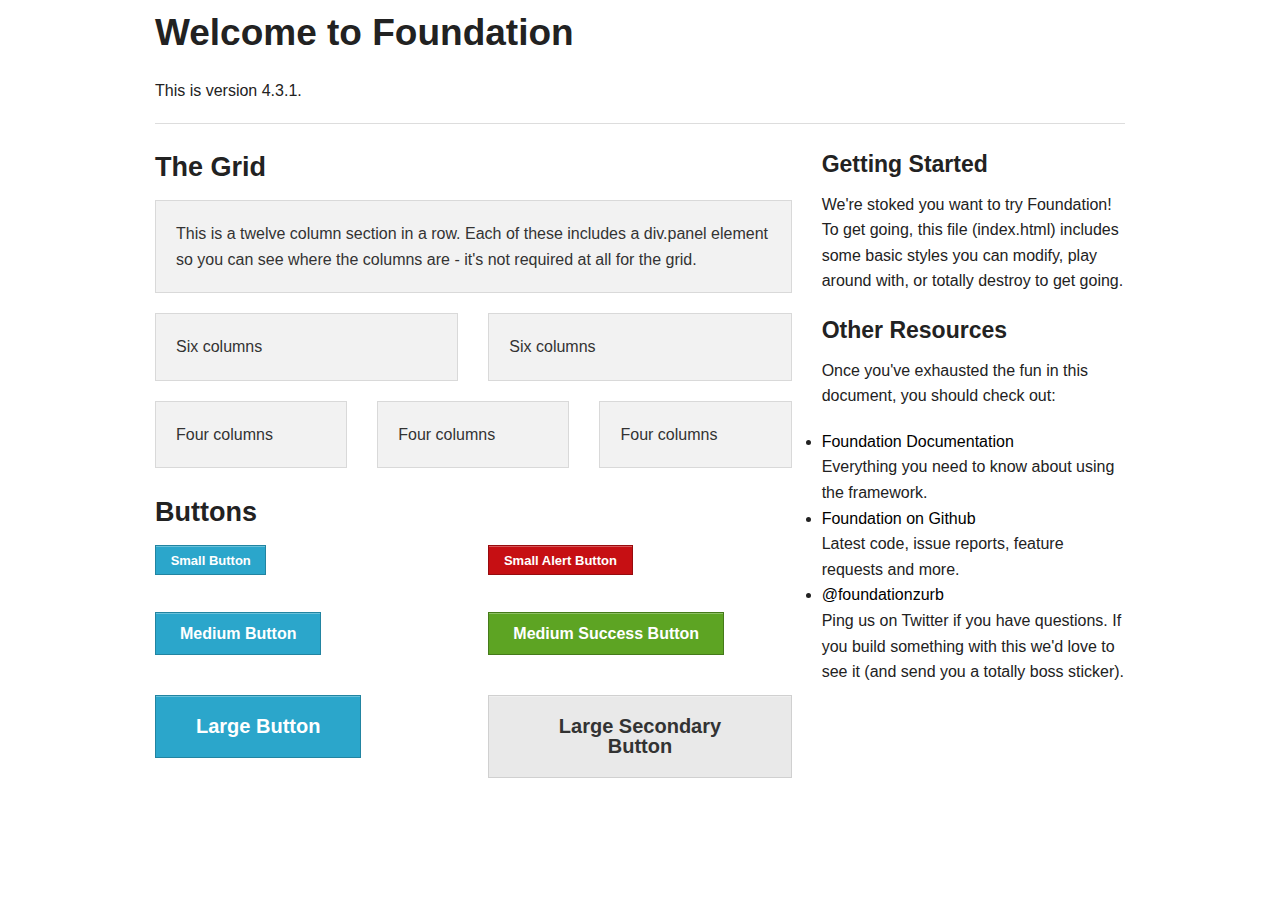
<file: mails/static/zurb/index.html>
<!DOCTYPE html>
<!--[if IE 8]> 				 <html class="no-js lt-ie9" lang="en" > <![endif]-->
<!--[if gt IE 8]><!--> <html class="no-js" lang="en" > <!--<![endif]-->

<head>
	<meta charset="utf-8">
  <meta name="viewport" content="width=device-width">
  <title>Foundation 4</title>

  
  <link rel="stylesheet" href="stylesheets/app.css">
  

  <script src="javascripts/vendor/custom.modernizr.js"></script>

</head>
<body>

	<div class="row">
		<div class="large-12 columns">
			<h2>Welcome to Foundation</h2>
			<p>This is version 4.3.1.</p>
			<hr />
		</div>
	</div>

	<div class="row">
		<div class="large-8 columns">
			<h3>The Grid</h3>

			<!-- Grid Example -->
			<div class="row">
				<div class="large-12 columns">
					<div class="panel">
						<p>This is a twelve column section in a row. Each of these includes a div.panel element so you can see where the columns are - it's not required at all for the grid.</p>
					</div>
				</div>
			</div>
			<div class="row">
				<div class="large-6 columns">
					<div class="panel">
						<p>Six columns</p>
					</div>
				</div>
				<div class="large-6 columns">
					<div class="panel">
						<p>Six columns</p>
					</div>
				</div>
			</div>
			<div class="row">
				<div class="large-4 columns">
					<div class="panel">
						<p>Four columns</p>
					</div>
				</div>
				<div class="large-4 columns">
					<div class="panel">
						<p>Four columns</p>
					</div>
				</div>
				<div class="large-4 columns">
					<div class="panel">
						<p>Four columns</p>
					</div>
				</div>
			</div>

			<h3>Buttons</h3>

      <div class="row">
        <div class="large-6 columns">
          <p><a href="#" class="small button">Small Button</a></p>
          <p><a href="#" class="button">Medium Button</a></p>
          <p><a href="#" class="large button">Large Button</a></p>
        </div>
        <div class="large-6 columns">
          <p><a href="#" class="small alert button">Small Alert Button</a></p>
          <p><a href="#" class="success button">Medium Success Button</a></p>
          <p><a href="#" class="large secondary button">Large Secondary Button</a></p>
        </div>
      </div>
		</div>

		<div class="large-4 columns">
			<h4>Getting Started</h4>
			<p>We're stoked you want to try Foundation! To get going, this file (index.html) includes some basic styles you can modify, play around with, or totally destroy to get going.</p>

			<h4>Other Resources</h4>
			<p>Once you've exhausted the fun in this document, you should check out:</p>
			<ul class="disc">
				<li><a href="http://foundation.zurb.com/docs">Foundation Documentation</a><br />Everything you need to know about using the framework.</li>
				<li><a href="http://github.com/zurb/foundation">Foundation on Github</a><br />Latest code, issue reports, feature requests and more.</li>
				<li><a href="http://twitter.com/foundationzurb">@foundationzurb</a><br />Ping us on Twitter if you have questions. If you build something with this we'd love to see it (and send you a totally boss sticker).</li>
			</ul>
		</div>
	</div>

  <script>
  document.write('<script src=' +
  ('__proto__' in {} ? 'javascripts/vendor/zepto' : 'javascripts/vendor/jquery') +
  '.js><\/script>')
  </script>
  
  <script src="javascripts/foundation/foundation.js"></script>
	
	<script src="javascripts/foundation/foundation.abide.js"></script>
	
	<script src="javascripts/foundation/foundation.alerts.js"></script>
	
	<script src="javascripts/foundation/foundation.clearing.js"></script>
	
	<script src="javascripts/foundation/foundation.cookie.js"></script>
	
	<script src="javascripts/foundation/foundation.dropdown.js"></script>
	
	<script src="javascripts/foundation/foundation.forms.js"></script>
	
	<script src="javascripts/foundation/foundation.interchange.js"></script>
	
	<script src="javascripts/foundation/foundation.joyride.js"></script>
	
	<script src="javascripts/foundation/foundation.magellan.js"></script>
	
	<script src="javascripts/foundation/foundation.orbit.js"></script>
	
	<script src="javascripts/foundation/foundation.placeholder.js"></script>
	
	<script src="javascripts/foundation/foundation.reveal.js"></script>
	
	<script src="javascripts/foundation/foundation.section.js"></script>
	
	<script src="javascripts/foundation/foundation.tooltips.js"></script>
	
	<script src="javascripts/foundation/foundation.topbar.js"></script>
	
  
  <script>
    $(document).foundation();
  </script>
</body>
</html>
</file>
